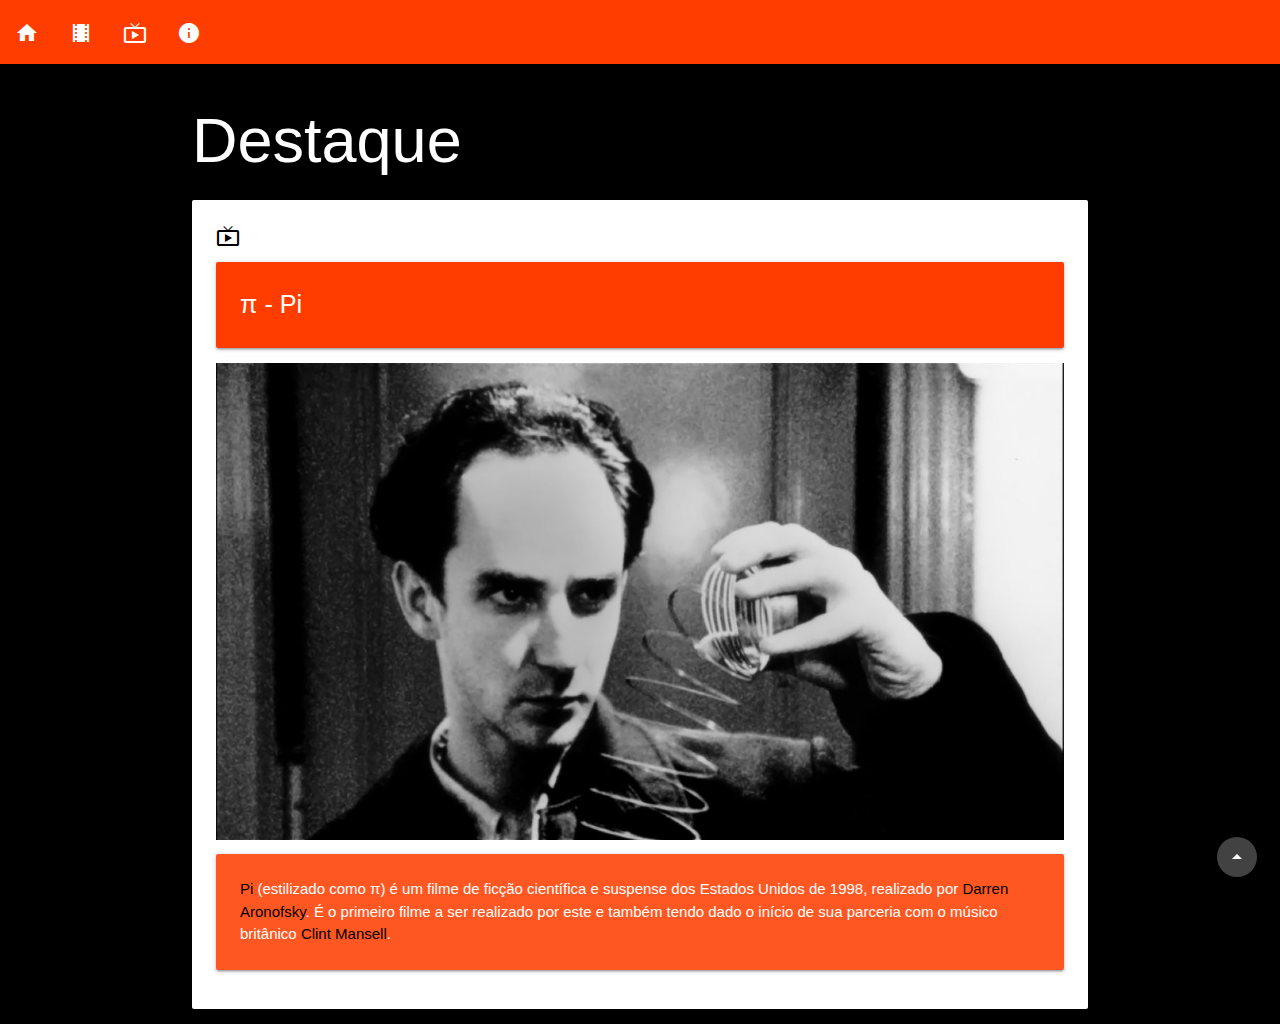
<file: index.html>
<!DOCTYPE html>
<html>

<head>
	<div id="head"></div>
	<meta charset="utf-8">
	<meta http-equiv="X-UA-Compatible" content="IE=edge">
	<meta name="viewport" content="width=device-width, initial-scale=1">
	<title>Fatecflix</title>
</head>

<body class="black">
	<div id="header"></div>
	<div class="container">
		<h1 class="white-text">Destaque</h1>
		<div id="modal" class="modal">
			<div class="modal-content">
				<div id="trailer" class="video-container">
				</div>
			</div>
			<div class="modal-footer">
				<a href="#!" onclick="fechaTrailer()" class="modal-close waves-effect waves-green btn-flat">Fechar</a>
			</div>
		</div>
		<div class="card-panel white">
			<a class="tooltipped waves-effect modal-trigger" data-position="left" href="#modal" onclick="abreTrailer('https://www.youtube.com/embed/jo18VIoR2xU')" data-tooltip="Trailer"><i class="black-text material-icons">live_tv</i></a>
			<!-- <a class="tooltipped waves-effect" data-position="left" href="https://www.netflix.com/title/70264888" data-tooltip="Assistir" target="_blank"><i class="black-text material-icons">play_arrow</i></a> -->
			<!-- <a class="tooltipped waves-effect" data-position="left" href="#" data-tooltip="Compartilhar"><i class="black-text material-icons">share</i></a> -->
			<p class="white-text card-panel deep-orange accent-3 flow-text">π - Pi</p>
			<img class="responsive-img" src="assets/images/f-pi.jpg" alt="">
			<div class="card-panel deep-orange white-text">
				<a class="black-text" href="https://www.imdb.com/title/tt0138704/" target="_blank">Pi</a> (estilizado como π) é um filme de ficção científica e suspense dos Estados Unidos de 1998, realizado por <a class="black-text" href="https://www.imdb.com/name/nm0004716/" target="_blank">Darren Aronofsky</a>. É o primeiro filme a ser realizado por este e também tendo dado o início de sua parceria com o músico britânico <a class="black-text" href="https://www.imdb.com/name/nm0543739/" target="_blank">Clint Mansell</a>.
			</div>
		</div>
	</div>
</body>
<script src="https://code.jquery.com/jquery-3.4.1.min.js"></script>
<script src="assets/scripts/header.js"></script>
<script src="assets/materialize/js/materialize.js"></script>
<script src="assets/scripts/main.js"></script>
</html>
</file>
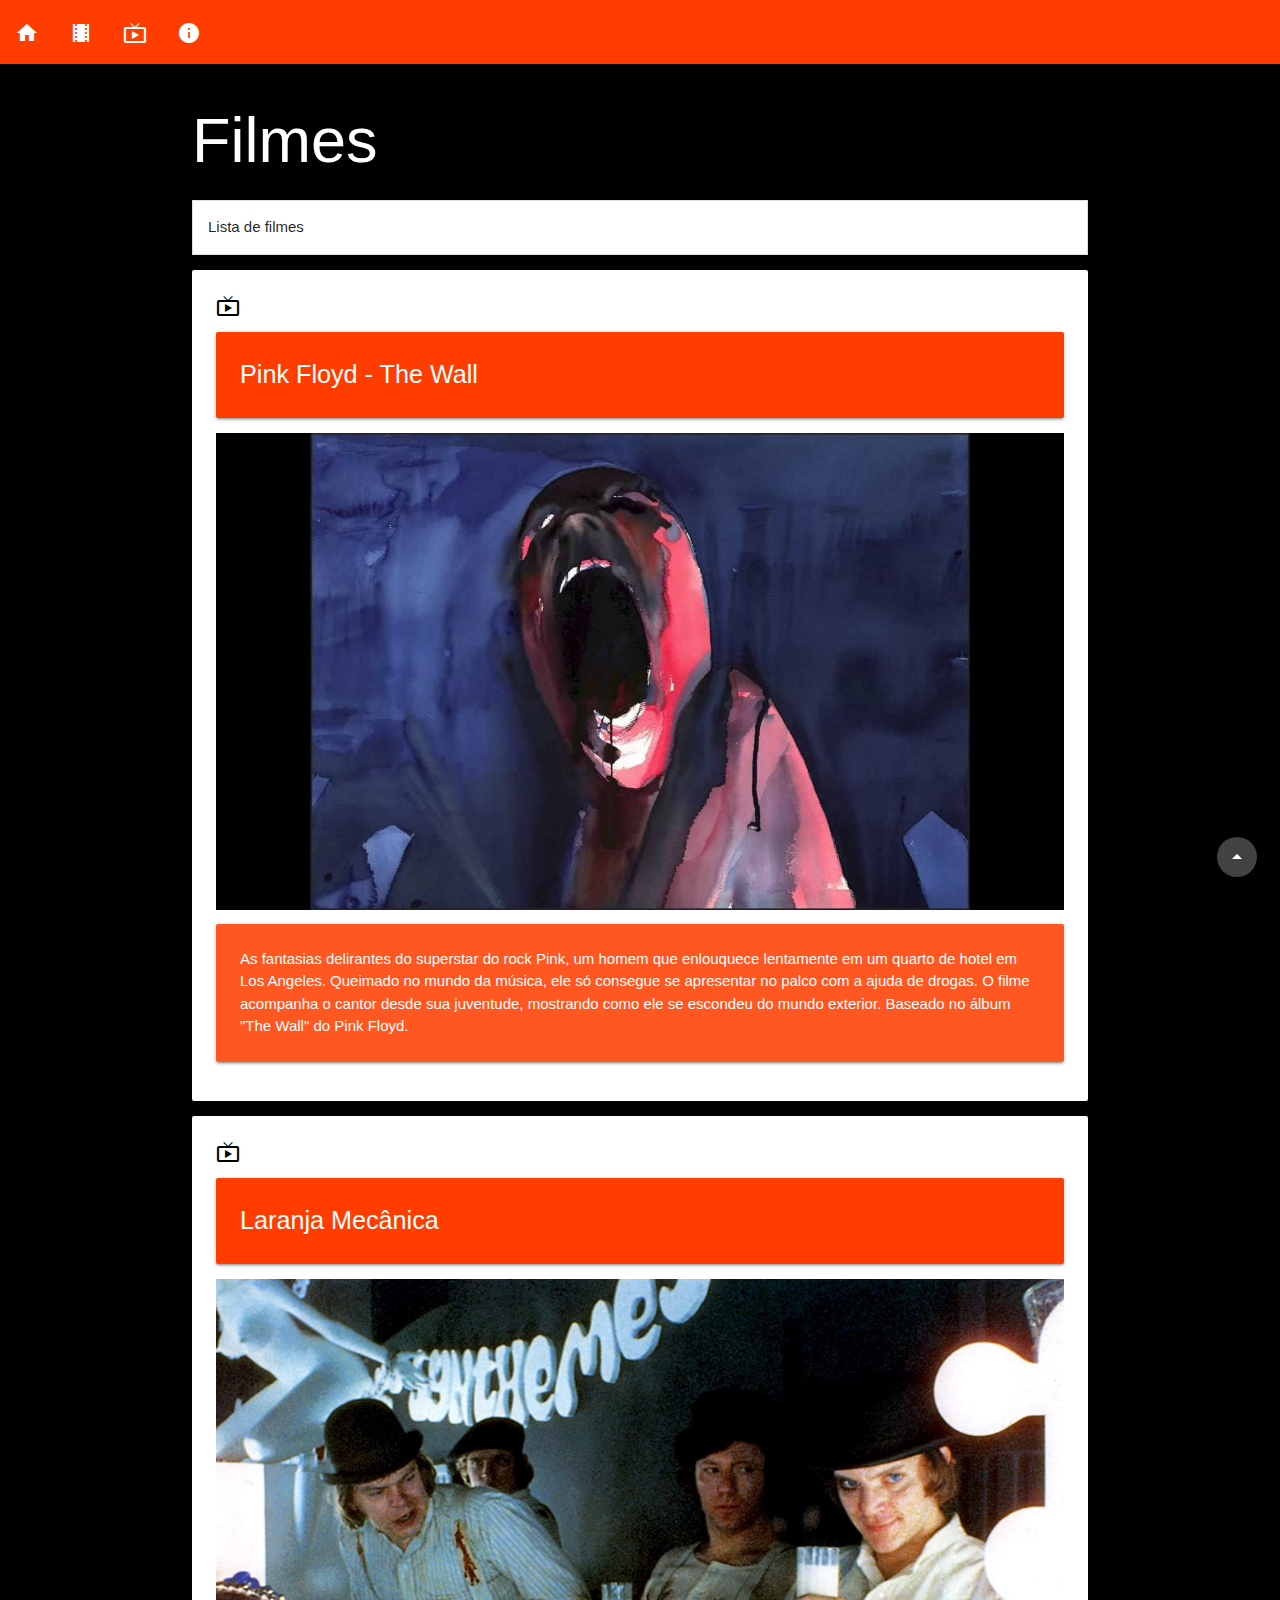
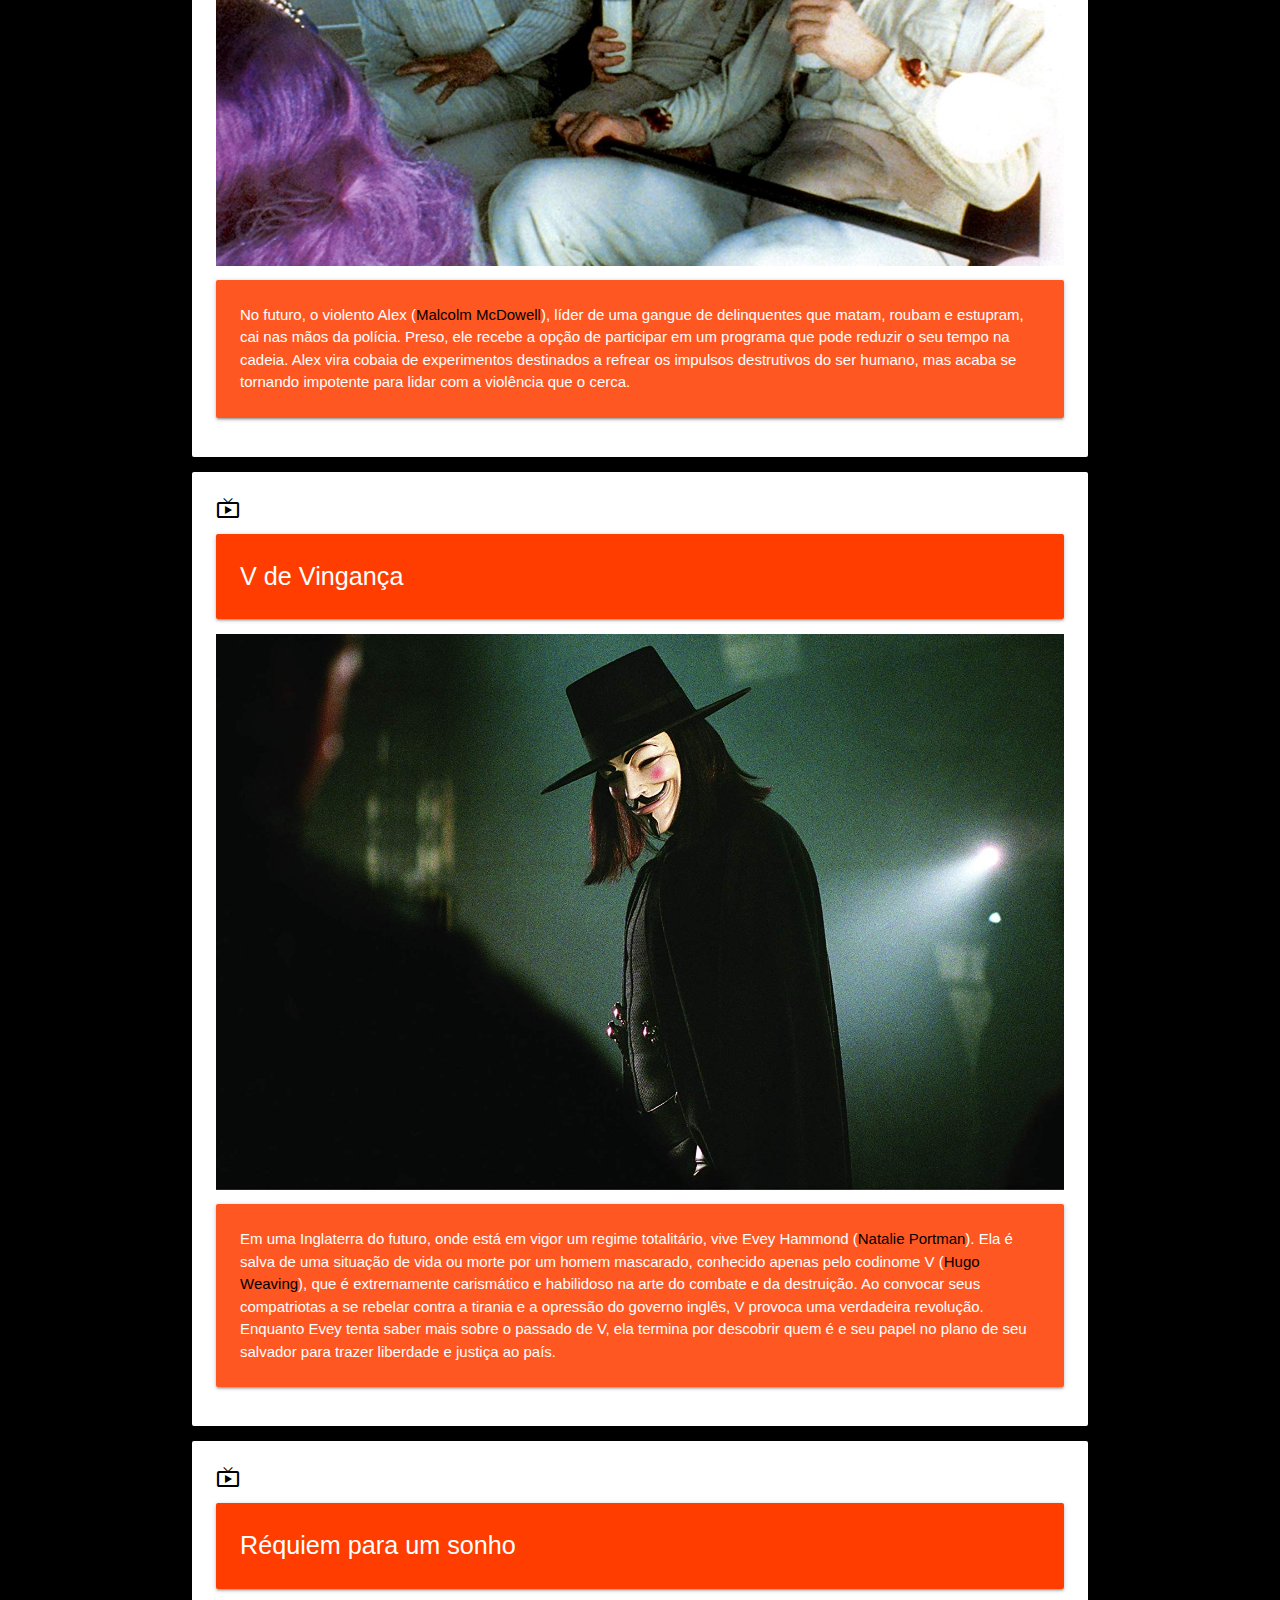
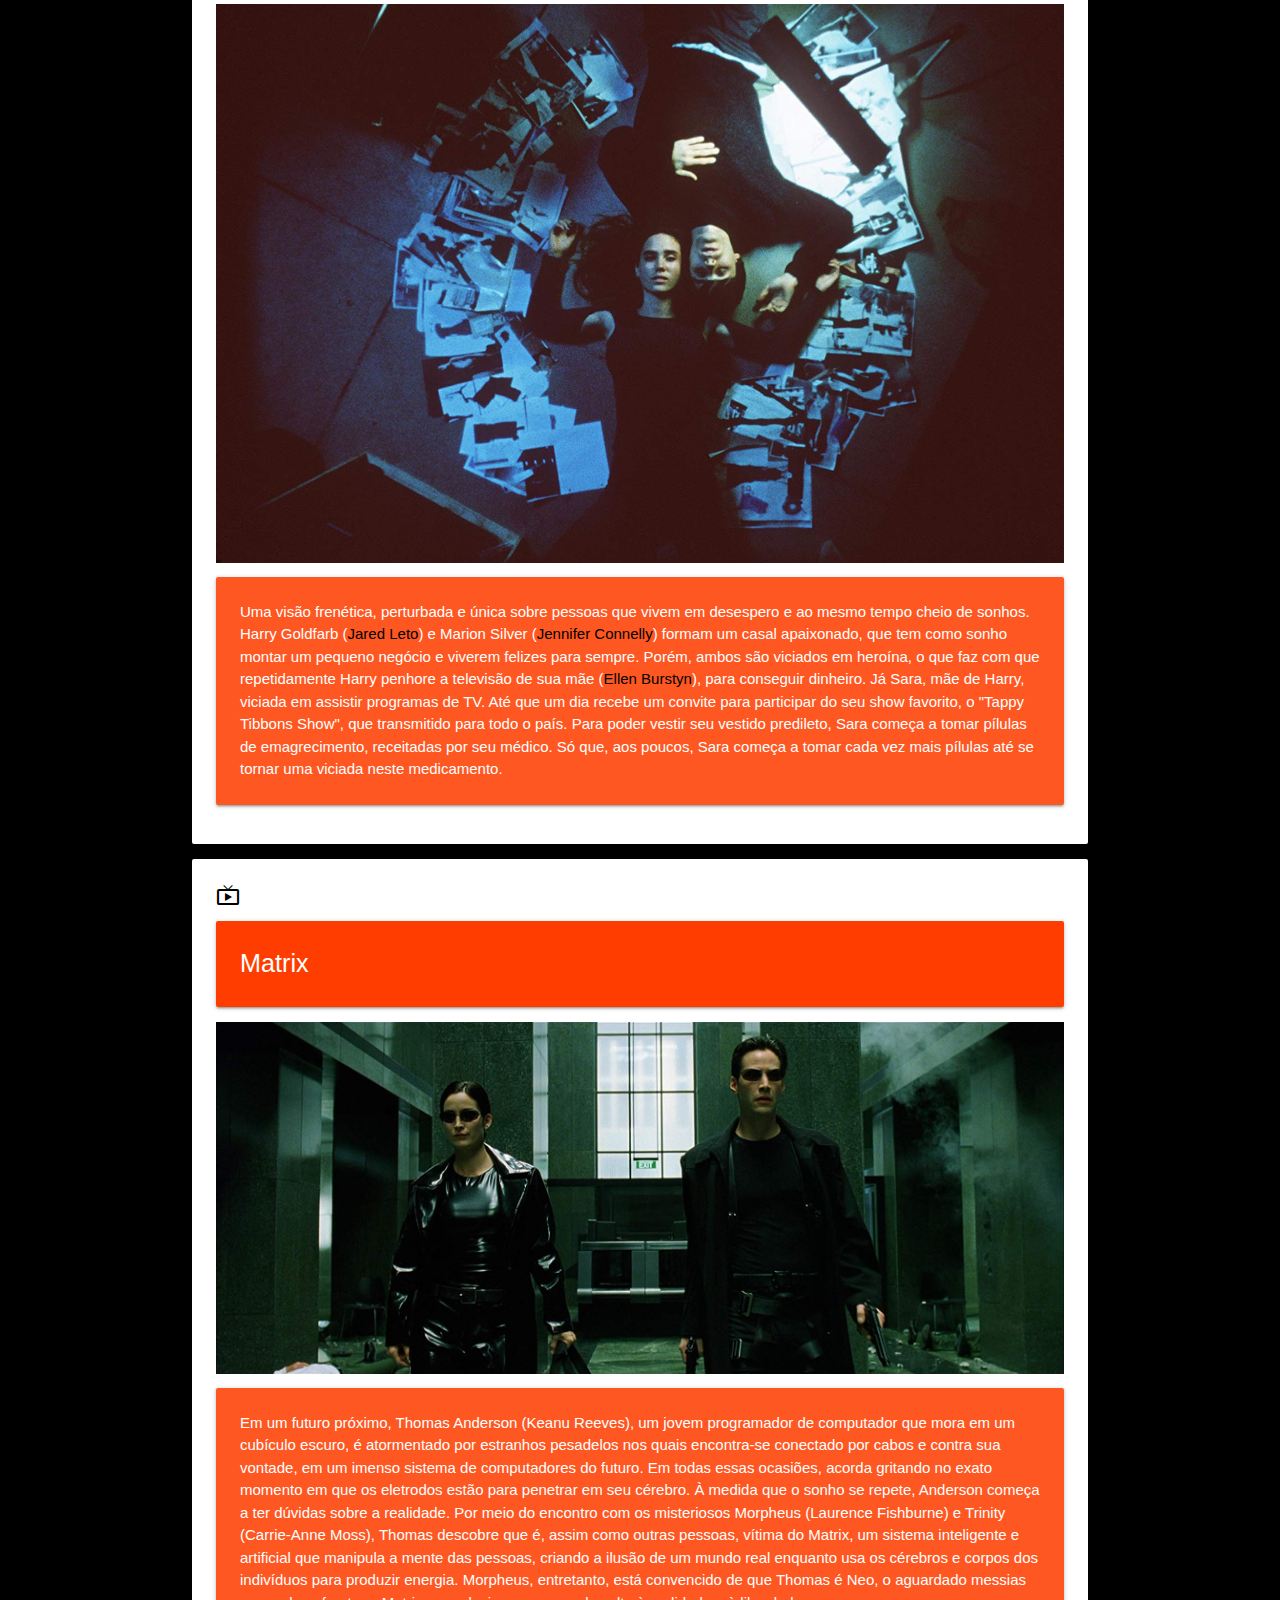
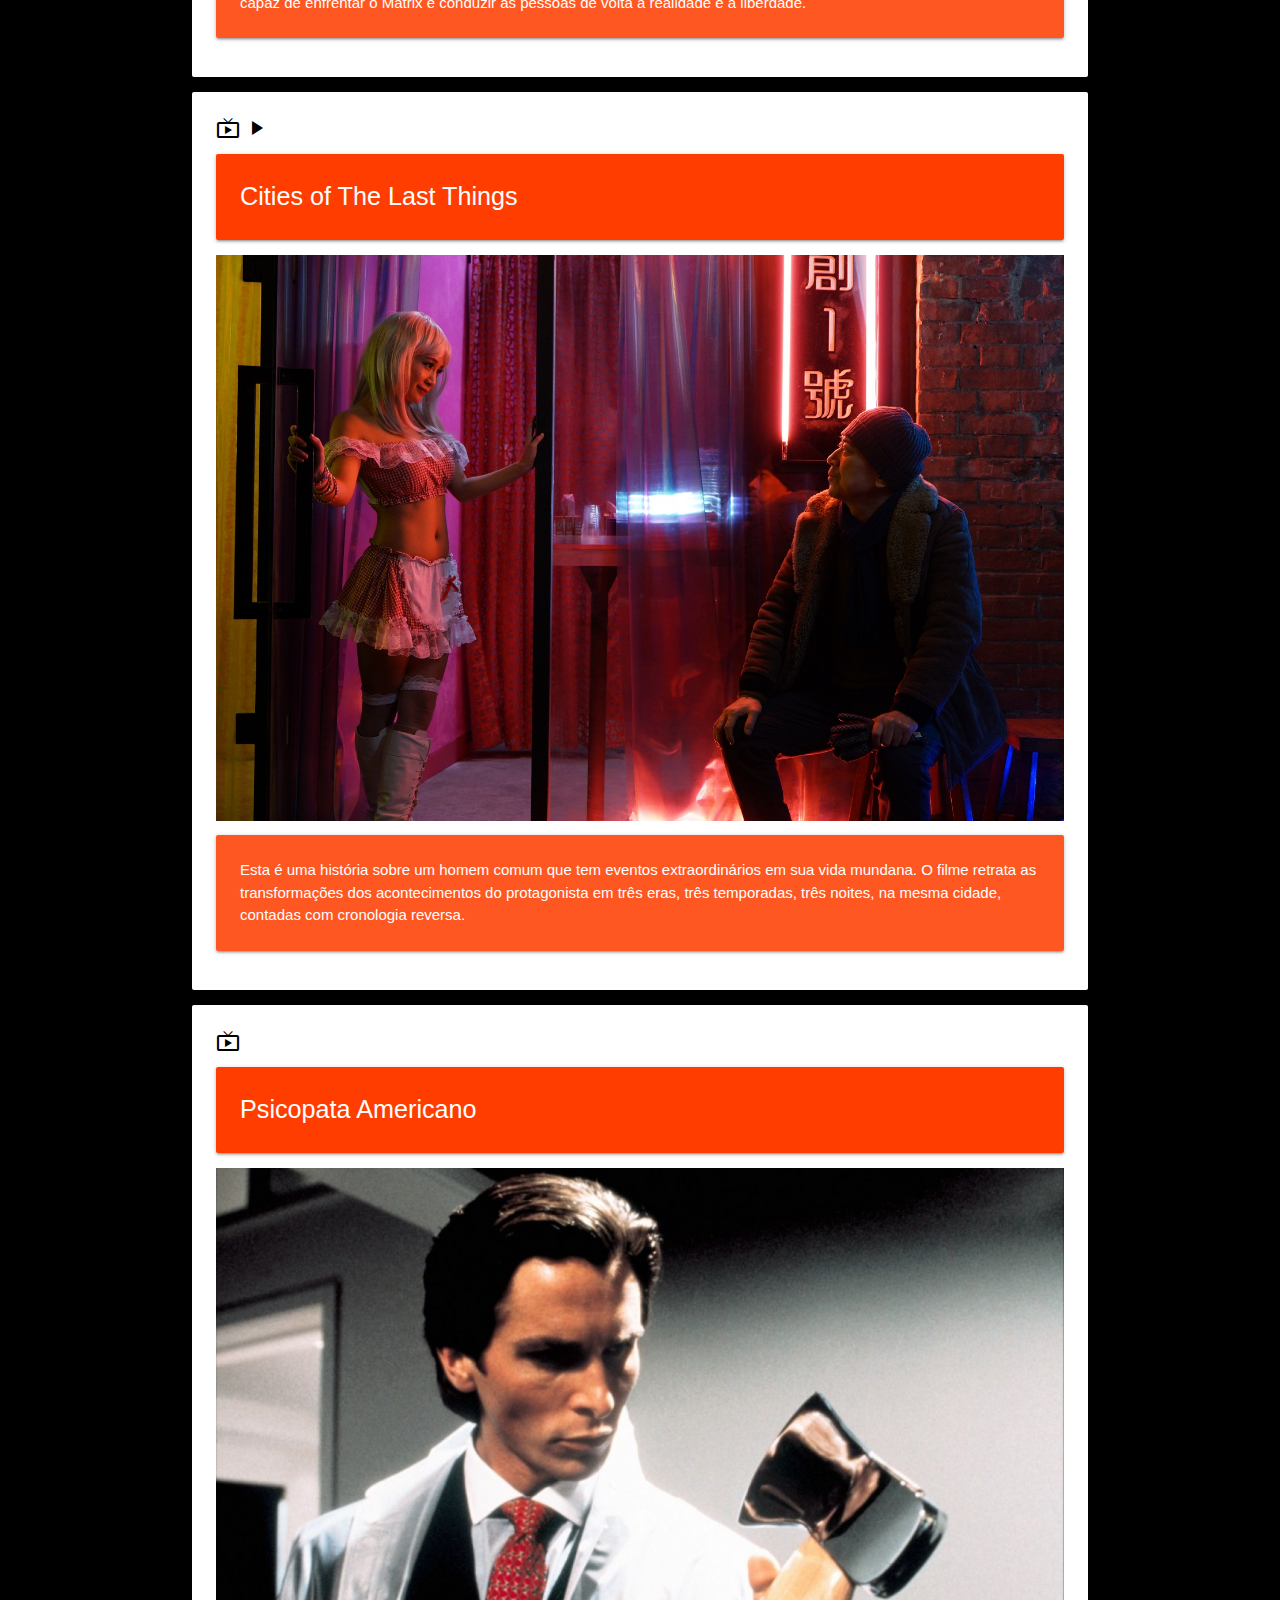
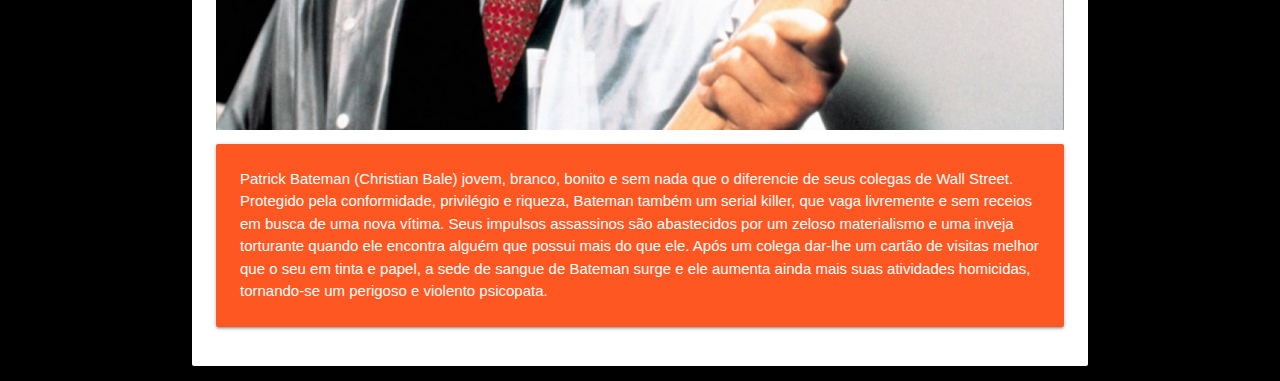
<file: filmes.html>
<!DOCTYPE html>
<html>

<head>
	<div id="head"></div>
	<meta charset="utf-8">
	<meta http-equiv="X-UA-Compatible" content="IE=edge">
	<meta name="viewport" content="width=device-width, initial-scale=1">
	<title>Filmes</title>
</head>

<body class="black">
	<div id="header"></div>
	<div class="container">
		<h1 class="white-text">Filmes</h1>
		<ul class="collapsible">
			<li>
				<div class="collapsible-header">Lista de filmes</div>	
				<div class="collapsible-body">
					<ul class="section table-of-contents">
						<li><a href="#pinkfloyd">Pink Floyd - The Wall</a></li>
						<li><a href="#laranjamec">Laranja Mecânica</a></li>
						<li><a href="#vvinganca">V de Vingança</a></li>
						<li><a href="#requiem">Réquiem para um Sonho</a></li>
						<li><a href="#matrix">Matrix</a></li>
						<li><a href="#cities">Cities of The Last Things</a></li>
						<li><a href="#american">Psicopata Americano</a></li>
					</ul>
				</div>
			</li>
		</ul>
		<div id="modal" class="modal">
			<div class="modal-content">
				<div id="trailer" class="video-container">
				</div>
			</div>
			<div class="modal-footer">
				<a href="#!" onclick="fechaTrailer()" class="modal-close waves-effect waves-green btn-flat">Fechar</a>
			</div>
		</div>
		<div id="pinkfloyd" class="card-panel white">
			<a class="tooltipped waves-effect modal-trigger" data-position="left" href="#modal" onclick="abreTrailer('https://www.youtube.com/embed/PEQEgpyrQ3Q')" data-tooltip="Trailer"><i class="black-text material-icons">live_tv</i></a>
			<!-- <a class="tooltipped waves-effect" data-position="left" href="https://www.netflix.com/title/70264888" data-tooltip="Assistir" target="_blank"><i class="black-text material-icons">play_arrow</i></a> -->
			<!-- <a class="tooltipped waves-effect" data-position="left" href="#" data-tooltip="Compartilhar"><i class="black-text material-icons">share</i></a> -->
			<p class="white-text card-panel deep-orange accent-3 flow-text">Pink Floyd - The Wall</p>
			<img class="responsive-img center-align" src="assets/images/f-pinkfloyd.jpg" alt="">
			<div class="card-panel deep-orange white-text">
				As fantasias delirantes do superstar do rock Pink, um homem que enlouquece lentamente em um quarto de hotel em Los Angeles. Queimado no mundo da música, ele só consegue se apresentar no palco com a ajuda de drogas. O filme acompanha o cantor desde sua juventude, mostrando como ele se escondeu do mundo exterior. Baseado no álbum "The Wall" do Pink Floyd.
			</div>
		</div>
		<div id="laranjamec" class="card-panel white">
			<a class="tooltipped waves-effect modal-trigger" data-position="left" href="#modal" onclick="abreTrailer('https://www.youtube.com/embed/SPRzm8ibDQ8')" data-tooltip="Trailer"><i class="black-text material-icons">live_tv</i></a>
			<!-- <a class="tooltipped waves-effect" data-position="left" href="https://www.netflix.com/title/70264888" data-tooltip="Assistir" target="_blank"><i class="black-text material-icons">play_arrow</i></a> -->
			<!-- <a class="tooltipped waves-effect" data-position="left" href="#" data-tooltip="Compartilhar"><i class="black-text material-icons">share</i></a> -->
			<p class="white-text card-panel deep-orange accent-3 flow-text">Laranja Mecânica</p>
			<img class="responsive-img center-align" src="assets/images/f-laranjam.jpg" alt="">
			<div class="card-panel deep-orange white-text">
				No futuro, o violento Alex (<a class="black-text" href="https://www.imdb.com/name/nm0000532/" target="_blank">Malcolm McDowell</a>), líder de uma gangue de delinquentes que matam, roubam e estupram, cai nas mãos da polícia. Preso, ele recebe a opção de participar em um programa que pode reduzir o seu tempo na cadeia. Alex vira cobaia de experimentos destinados a refrear os impulsos destrutivos do ser humano, mas acaba se tornando impotente para lidar com a violência que o cerca.
			</div>
		</div>
		<div id="vvinganca" class="card-panel white">
			<a class="tooltipped waves-effect modal-trigger" data-position="left" href="#modal" onclick="abreTrailer('https://www.youtube.com/embed/lSA7mAHolAw')" data-tooltip="Trailer"><i class="black-text material-icons">live_tv</i></a>
			<!-- <a class="tooltipped waves-effect" data-position="left" href="https://www.netflix.com/title/70264888" data-tooltip="Assistir" target="_blank"><i class="black-text material-icons">play_arrow</i></a> -->
			<!-- <a class="tooltipped waves-effect" data-position="left" href="#" data-tooltip="Compartilhar"><i class="black-text material-icons">share</i></a> -->
			<p class="white-text card-panel deep-orange accent-3 flow-text">V de Vingança</p>
			<img class="responsive-img center-align" src="assets/images/f-vendetta.jpg" alt="">
			<div class="card-panel deep-orange white-text">
				Em uma Inglaterra do futuro, onde está em vigor um regime totalitário, vive Evey Hammond (<a class="black-text" href="https://www.imdb.com/name/nm0000204/" target="_blank">Natalie Portman</a>). Ela é salva de uma situação de vida ou morte por um homem mascarado, conhecido apenas pelo codinome V (<a class="black-text" href="https://www.imdb.com/name/nm0915989/" target="_blank">Hugo Weaving</a>), que é extremamente carismático e habilidoso na arte do combate e da destruição. Ao convocar seus compatriotas a se rebelar contra a tirania e a opressão do governo inglês, V provoca uma verdadeira revolução. Enquanto Evey tenta saber mais sobre o passado de V, ela termina por descobrir quem é e seu papel no plano de seu salvador para trazer liberdade e justiça ao país.
			</div>
		</div>
		<div id="requiem" class="card-panel white">
			<a class="tooltipped waves-effect modal-trigger" data-position="left" href="#modal" onclick="abreTrailer('https://www.youtube.com/embed/jzk-lmU4KZ4')" data-tooltip="Trailer"><i class="black-text material-icons">live_tv</i></a>
			<!-- <a class="tooltipped waves-effect" data-position="left" href="https://www.netflix.com/title/70264888" data-tooltip="Assistir" target="_blank"><i class="black-text material-icons">play_arrow</i></a> -->
			<!-- <a class="tooltipped waves-effect" data-position="left" href="#" data-tooltip="Compartilhar"><i class="black-text material-icons">share</i></a> -->
			<p class="white-text card-panel deep-orange accent-3 flow-text">Réquiem para um sonho</p>
			<img class="responsive-img center-align" src="assets/images/f-requiem.jpg" alt="">
			<div class="card-panel deep-orange white-text">
				Uma visão frenética, perturbada e única sobre pessoas que vivem em desespero e ao mesmo tempo cheio de sonhos. Harry Goldfarb (<a class="black-text" href="https://www.imdb.com/name/nm0001467/" target="_blank">Jared Leto</a>) e Marion Silver (<a class="black-text" href="https://www.imdb.com/name/nm0000124/" target="_blank">Jennifer Connelly</a>) formam um casal apaixonado, que tem como sonho montar um pequeno negócio e viverem felizes para sempre. Porém, ambos são viciados em heroína, o que faz com que repetidamente Harry penhore a televisão de sua mãe (<a class="black-text" href="https://www.imdb.com/name/nm0000995/" target="_blank">Ellen Burstyn</a>), para conseguir dinheiro. Já Sara, mãe de Harry, viciada em assistir programas de TV. Até que um dia recebe um convite para participar do seu show favorito, o "Tappy Tibbons Show", que transmitido para todo o país. Para poder vestir seu vestido predileto, Sara começa a tomar pílulas de emagrecimento, receitadas por seu médico. Só que, aos poucos, Sara começa a tomar cada vez mais pílulas até se tornar uma viciada neste medicamento.
			</div>
		</div>
		<div id="matrix" class="card-panel white">
			<a class="tooltipped waves-effect modal-trigger" data-position="left" href="#modal" onclick="abreTrailer('https://www.youtube.com/embed/m8e-FF8MsqU')" data-tooltip="Trailer"><i class="black-text material-icons">live_tv</i></a>
			<!-- <a class="tooltipped waves-effect" data-position="left" href="https://www.netflix.com/title/70264888" data-tooltip="Assistir" target="_blank"><i class="black-text material-icons">play_arrow</i></a> -->
			<!-- <a class="tooltipped waves-effect" data-position="left" href="#" data-tooltip="Compartilhar"><i class="black-text material-icons">share</i></a> -->
			<p class="white-text card-panel deep-orange accent-3 flow-text">Matrix</p>
			<img class="responsive-img center-align" src="assets/images/f-matrix.jpg" alt="">
			<div class="card-panel deep-orange white-text">
				Em um futuro próximo, Thomas Anderson (Keanu Reeves), um jovem programador de computador que mora em um cubículo escuro, é atormentado por estranhos pesadelos nos quais encontra-se conectado por cabos e contra sua vontade, em um imenso sistema de computadores do futuro. Em todas essas ocasiões, acorda gritando no exato momento em que os eletrodos estão para penetrar em seu cérebro. À medida que o sonho se repete, Anderson começa a ter dúvidas sobre a realidade. Por meio do encontro com os misteriosos Morpheus (Laurence Fishburne) e Trinity (Carrie-Anne Moss), Thomas descobre que é, assim como outras pessoas, vítima do Matrix, um sistema inteligente e artificial que manipula a mente das pessoas, criando a ilusão de um mundo real enquanto usa os cérebros e corpos dos indivíduos para produzir energia. Morpheus, entretanto, está convencido de que Thomas é Neo, o aguardado messias capaz de enfrentar o Matrix e conduzir as pessoas de volta à realidade e à liberdade.
			</div>
		</div>
		<div id="cities" class="card-panel white">
			<a class="tooltipped waves-effect modal-trigger" data-position="left" href="#modal" onclick="abreTrailer('https://www.youtube.com/embed/84HObZ0Daa4')" data-tooltip="Trailer"><i class="black-text material-icons">live_tv</i></a>
			<a class="tooltipped waves-effect" data-position="left" href="https://www.netflix.com/title/81024041" data-tooltip="Assistir" target="_blank"><i class="black-text material-icons">play_arrow</i></a>
			<!-- <a class="tooltipped waves-effect" data-position="left" href="#" data-tooltip="Compartilhar"><i class="black-text material-icons">share</i></a> -->
			<p class="white-text card-panel deep-orange accent-3 flow-text">Cities of The Last Things</p>
			<img class="responsive-img center-align" src="assets/images/f-cities.jpg" alt="">
			<div class="card-panel deep-orange white-text">
				Esta é uma história sobre um homem comum que tem eventos extraordinários em sua vida mundana. O filme retrata as transformações dos acontecimentos do protagonista em três eras, três temporadas, três noites, na mesma cidade, contadas com cronologia reversa.
			</div>
		</div>
		<div id="american" class="card-panel white">
			<a class="tooltipped waves-effect modal-trigger" data-position="left" href="#modal" onclick="abreTrailer('https://www.youtube.com/embed/04Kp7nudcVA')" data-tooltip="Trailer"><i class="black-text material-icons">live_tv</i></a>
			<!-- <a class="tooltipped waves-effect" data-position="left" href="https://www.netflix.com/title/70264888" data-tooltip="Assistir" target="_blank"><i class="black-text material-icons">play_arrow</i></a> -->
			<!-- <a class="tooltipped waves-effect" data-position="left" href="#" data-tooltip="Compartilhar"><i class="black-text material-icons">share</i></a> -->
			<p class="white-text card-panel deep-orange accent-3 flow-text">Psicopata Americano</p>
			<img class="responsive-img center-align" src="assets/images/f-americanp.jpg" alt="">
			<div class="card-panel deep-orange white-text">
				Patrick Bateman (Christian Bale) jovem, branco, bonito e sem nada que o diferencie de seus colegas de Wall Street. Protegido pela conformidade, privilégio e riqueza, Bateman também um serial killer, que vaga livremente e sem receios em busca de uma nova vítima. Seus impulsos assassinos são abastecidos por um zeloso materialismo e uma inveja torturante quando ele encontra alguém que possui mais do que ele. Após um colega dar-lhe um cartão de visitas melhor que o seu em tinta e papel, a sede de sangue de Bateman surge e ele aumenta ainda mais suas atividades homicidas, tornando-se um perigoso e violento psicopata.
			</div>
		</div>
	</div>
</body>
<script src="https://code.jquery.com/jquery-3.4.1.min.js"></script>
<script src="assets/scripts/header.js"></script>
<script src="assets/materialize/js/materialize.js"></script>
<script src="assets/scripts/main.js"></script>
</html>
</file>
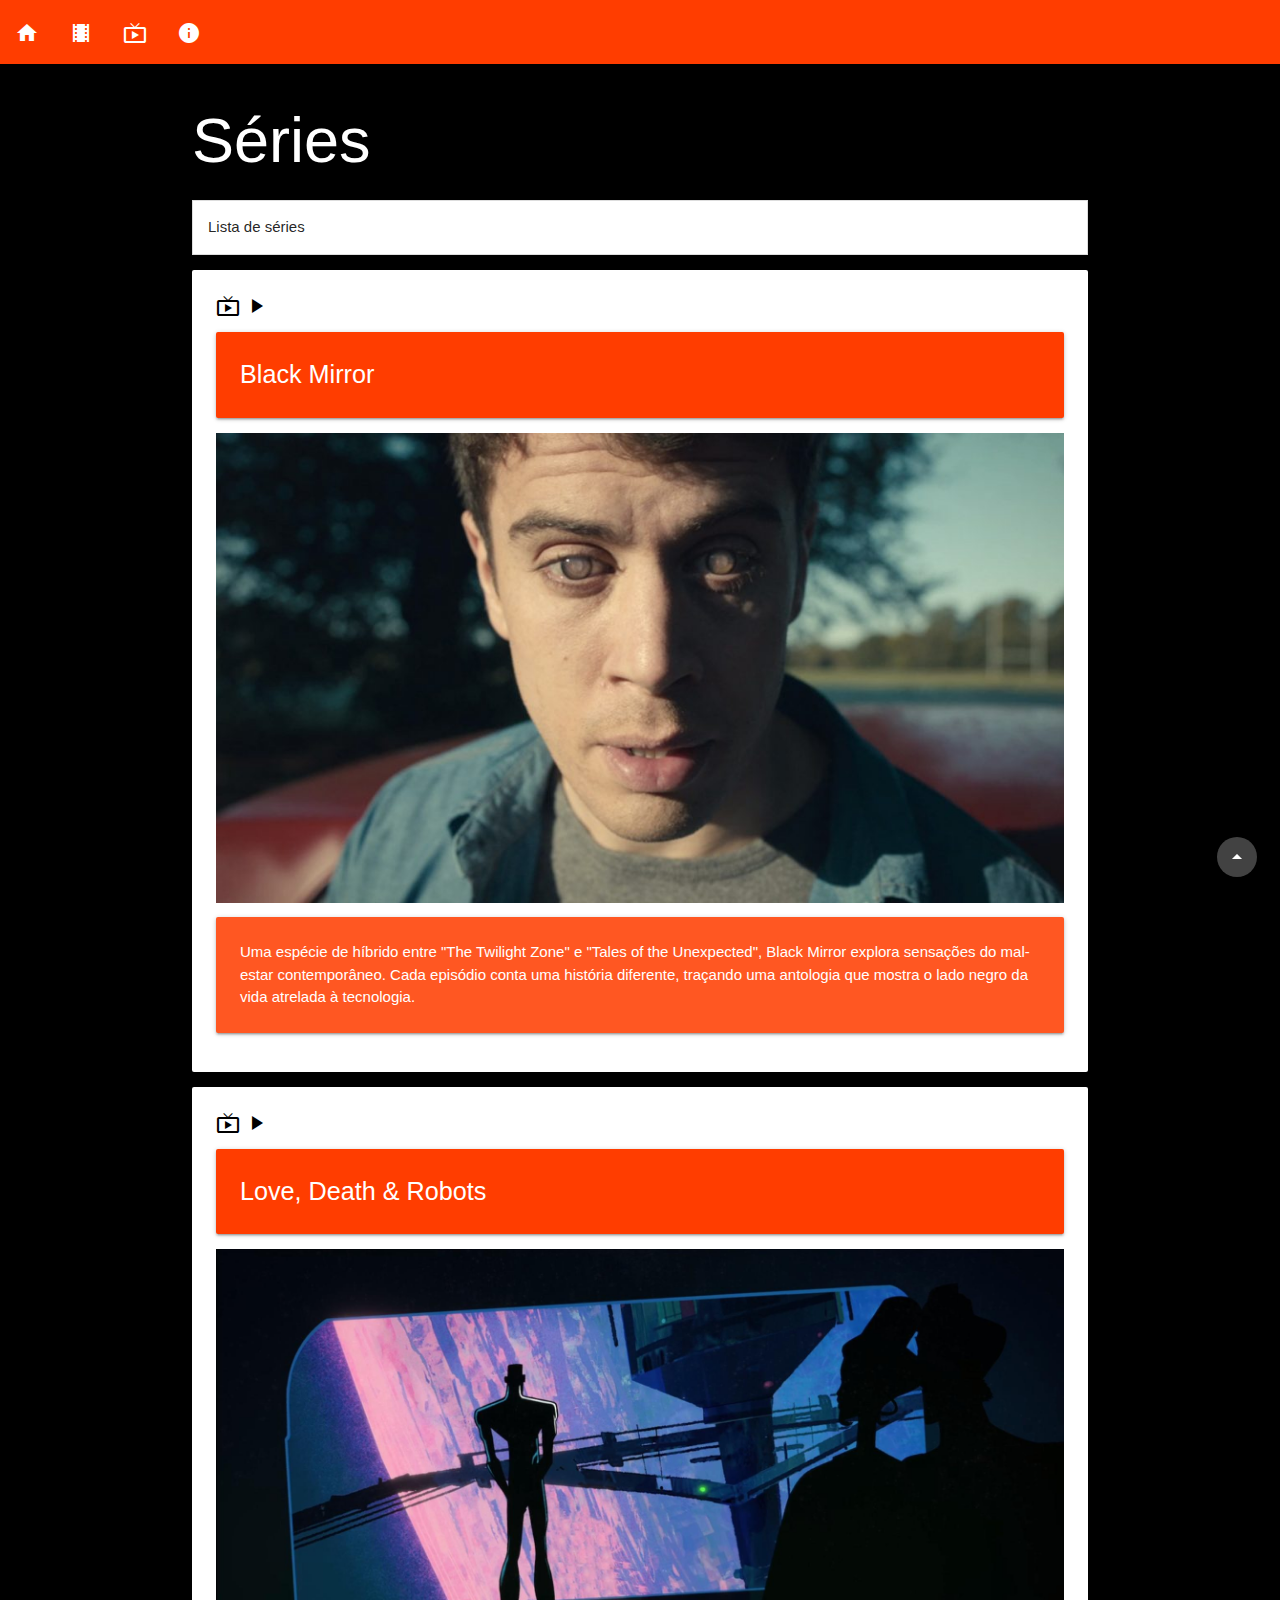
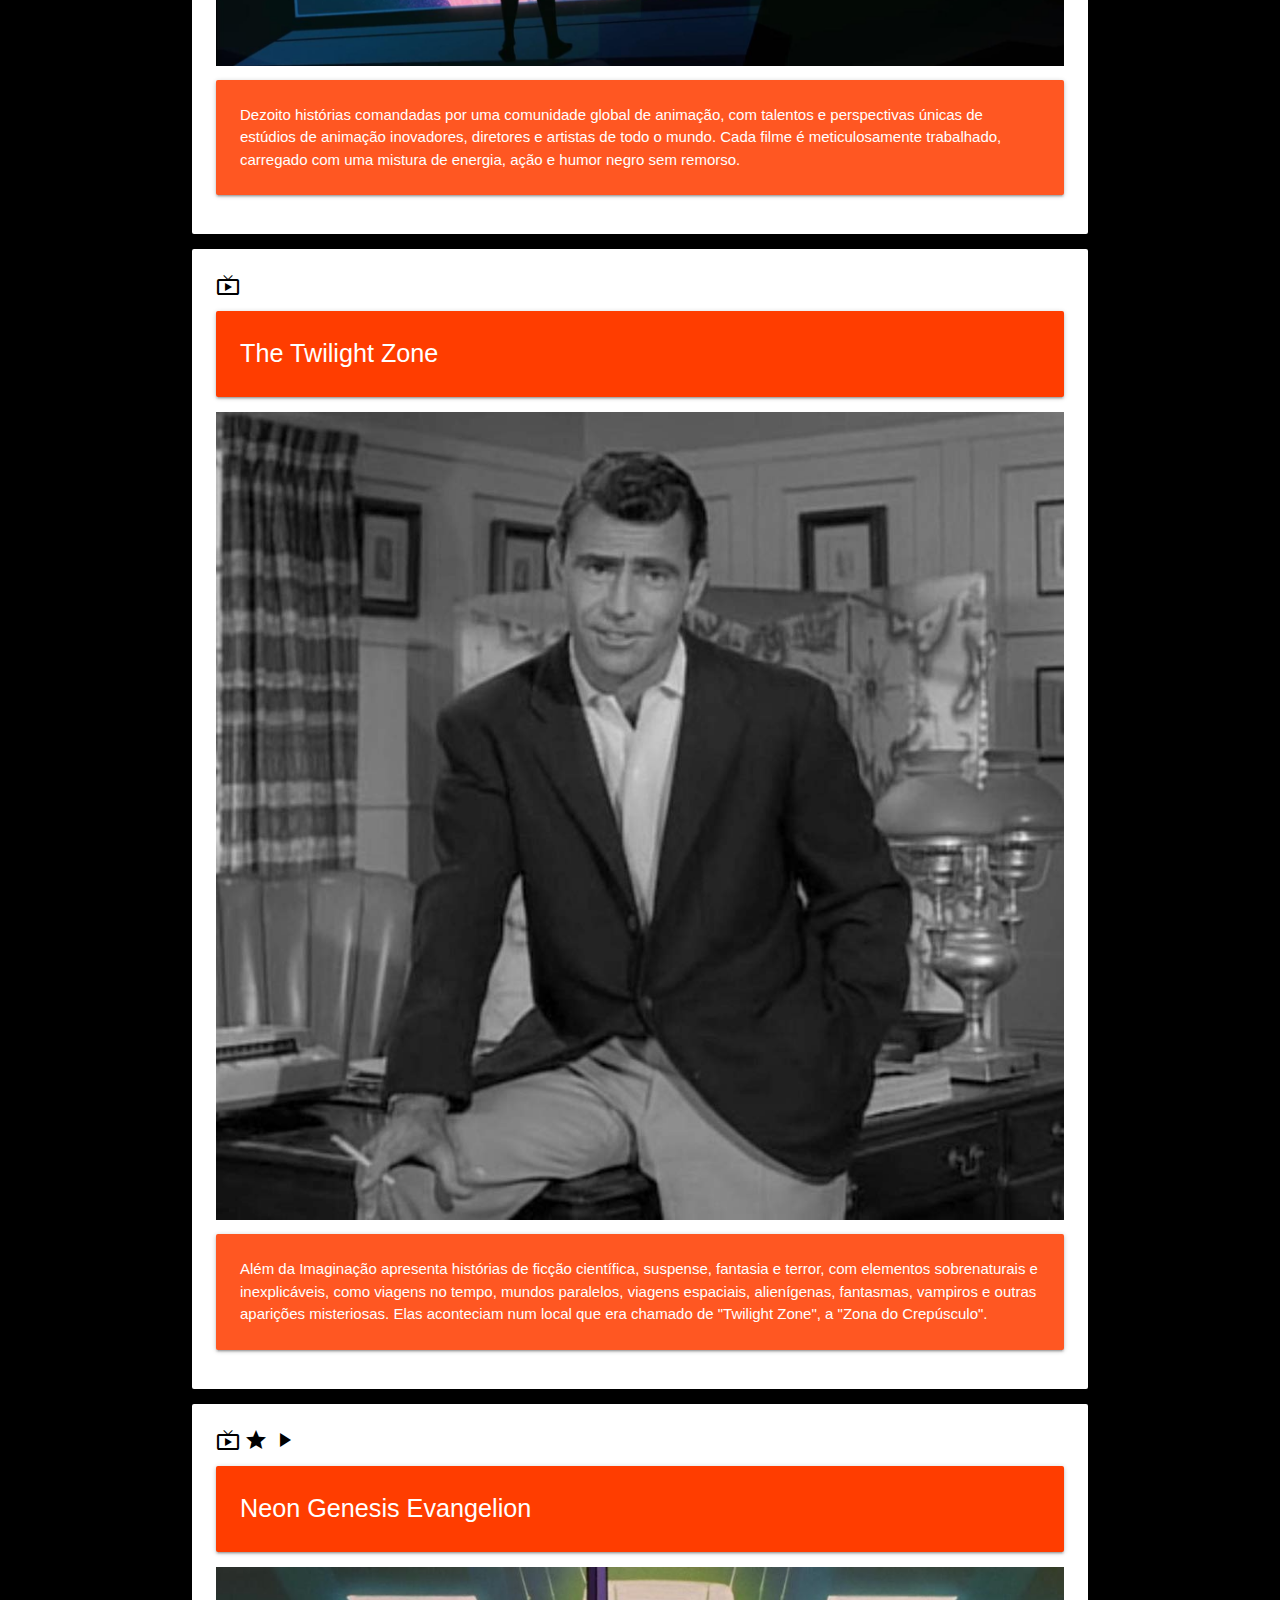
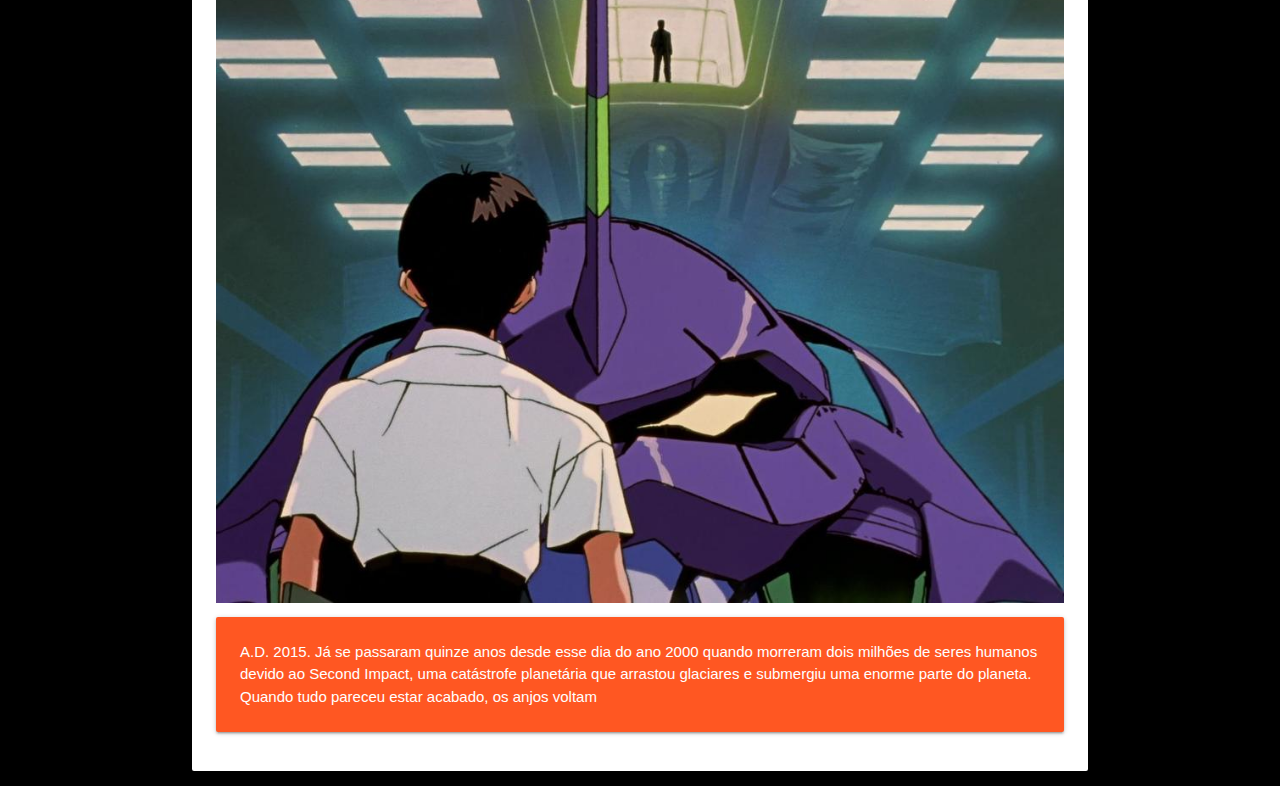
<file: series.html>
<!DOCTYPE html>
<html>

<head>
	<div id="head"></div>
	<meta charset="utf-8">
	<meta http-equiv="X-UA-Compatible" content="IE=edge">
	<meta name="viewport" content="width=device-width, initial-scale=1">
	<title>Séries</title>
</head>

<body class="black">
	<div id="header"></div>
	<div class="container">
		<h1 class="white-text">Séries</h1>
		<ul class="collapsible">
			<li>
				<div class="collapsible-header">Lista de séries</div>	
				<div class="collapsible-body">
					<ul class="section table-of-contents">
						<li><a href="#blackm">Black Mirror</a></li>
						<li><a href="#lovedeath">Love, Death & Robots</a></li>
						<li><a href="#twilightz">The Twilight Zone</a></li>
						<li><a href="#evangelion">Neon Genesis Evangelion</a></li>
					</ul>
				</div>
			</li>
		</ul>
		<div id="modal" class="modal">
			<div class="modal-content">
				<div id="trailer" class="video-container">
				</div>
			</div>
			<div class="modal-footer">
				<a href="#!" onclick="fechaTrailer()" class="modal-close waves-effect waves-green btn-flat">Fechar</a>
			</div>
		</div>
		<div id="blackm" class="card-panel white">
			<a class="tooltipped waves-effect modal-trigger" data-position="left" href="#modal" onclick="abreTrailer('https://www.youtube.com/embed/jDiYGjp5iFg')" data-tooltip="Trailer"><i class="black-text material-icons">live_tv</i></a>
			<a class="tooltipped waves-effect" data-position="left" href="https://www.netflix.com/title/70264888" data-tooltip="Assistir" target="_blank"><i class="black-text material-icons">play_arrow</i></a>
			<!-- <a class="tooltipped waves-effect" data-position="left" href="#" data-tooltip="Compartilhar"><i class="black-text material-icons">share</i></a> -->
			<!-- <meta property="og:image" content="LINK_DA_IMAGEM"/> -->
			<p class="white-text card-panel deep-orange accent-3 flow-text">Black Mirror</p>
			<img class="responsive-img center-align" src="assets/images/s-blackm2.jpg" alt="">
			<div class="card-panel deep-orange white-text">
				Uma espécie de híbrido entre "The Twilight Zone" e "Tales of the Unexpected", Black Mirror explora sensações do mal-estar contemporâneo. Cada episódio conta uma história diferente, traçando uma antologia que mostra o lado negro da vida atrelada à tecnologia.
			</div>
		</div>
		<div id="lovedeath" class="card-panel white">
			<a class="tooltipped waves-effect modal-trigger" data-position="left" href="#modal" onclick="abreTrailer('https://www.youtube.com/embed/wUFwunMKa4E')" data-tooltip="Trailer"><i class="black-text material-icons">live_tv</i></a>
			<a class="tooltipped waves-effect" data-position="left" href="https://www.netflix.com/br/title/80174608" data-tooltip="Assistir" target="_blank"><i class="black-text material-icons">play_arrow</i></a>
			<!-- <a class="tooltipped waves-effect" data-position="left" href="#" data-tooltip="Compartilhar"><i class="black-text material-icons">share</i></a> -->
			<p class="white-text card-panel deep-orange accent-3 flow-text">Love, Death & Robots</p>
			<img class="responsive-img center-align" src="assets/images/s-lovedeath.jpg" alt="">
			<div class="card-panel deep-orange white-text">
				Dezoito histórias comandadas por uma comunidade global de animação, com talentos e perspectivas únicas de estúdios de animação inovadores, diretores e artistas de todo o mundo. Cada filme é meticulosamente trabalhado, carregado com uma mistura de energia, ação e humor negro sem remorso.
			</div>
		</div>
		<div id="twilightz" class="card-panel white">
			<a class="tooltipped waves-effect modal-trigger" data-position="left" href="#modal" onclick="abreTrailer('https://www.youtube.com/embed/5ymjp2uIBws')" data-tooltip="Trailer"><i class="black-text material-icons">live_tv</i></a>
			<!-- <a class="tooltipped waves-effect" data-position="left" href="#" data-tooltip="Assistir" target="_blank"><i class="black-text material-icons">play_arrow</i></a> -->
			<!-- <a class="tooltipped waves-effect" data-position="left" href="#" data-tooltip="Compartilhar"><i class="black-text material-icons">share</i></a> -->
			<p class="white-text card-panel deep-orange accent-3 flow-text">The Twilight Zone</p>
			<img class="responsive-img center-align" src="assets/images/s-twilightz.jpg" alt="">
			<div class="card-panel deep-orange white-text">
				Além da Imaginação apresenta histórias de ficção científica, suspense, fantasia e terror, com elementos sobrenaturais e inexplicáveis, como viagens no tempo, mundos paralelos, viagens espaciais, alienígenas, fantasmas, vampiros e outras aparições misteriosas. Elas aconteciam num local que era chamado de "Twilight Zone", a "Zona do Crepúsculo".
			</div>
		</div>
		<div id="evangelion" class="card-panel white">
			<a class="tooltipped waves-effect modal-trigger" data-position="left" href="#modal" onclick="abreTrailer('https://www.youtube.com/embed/13nSISwxrY4')" data-tooltip="Trailer"><i class="black-text material-icons">live_tv</i></a>
			<a class="tooltipped waves-effect modal-trigger" data-position="left" href="#modal" onclick="abreTrailer('https://www.youtube.com/embed/Y4P5BslcvT4')" data-tooltip="AMV"><i class="black-text material-icons">star</i></a>
			<a class="tooltipped waves-effect" data-position="left" href="https://www.netflix.com/title/81033445" data-tooltip="Assistir" target="_blank"><i class="black-text material-icons">play_arrow</i></a>
			<!-- <a class="tooltipped waves-effect" data-position="left" href="#" data-tooltip="Compartilhar"><i class="black-text material-icons">share</i></a> -->
			<p class="white-text card-panel deep-orange accent-3 flow-text">Neon Genesis Evangelion</p>
			<img class="responsive-img center-align" src="assets/images/s-evangelion.jpg" alt="">
			<div class="card-panel deep-orange white-text">
				A.D. 2015. Já se passaram quinze anos desde esse dia do ano 2000 quando morreram dois milhões de seres humanos devido ao Second Impact, uma catástrofe planetária que arrastou glaciares e submergiu uma enorme parte do planeta. Quando tudo pareceu estar acabado, os anjos voltam
			</div>
		</div>
	</div>
</body>
<script src="https://code.jquery.com/jquery-3.4.1.min.js"></script>
<script src="assets/scripts/header.js"></script>
<script src="assets/materialize/js/materialize.js"></script>
<script src="assets/scripts/main.js"></script>
</html>
</file>
